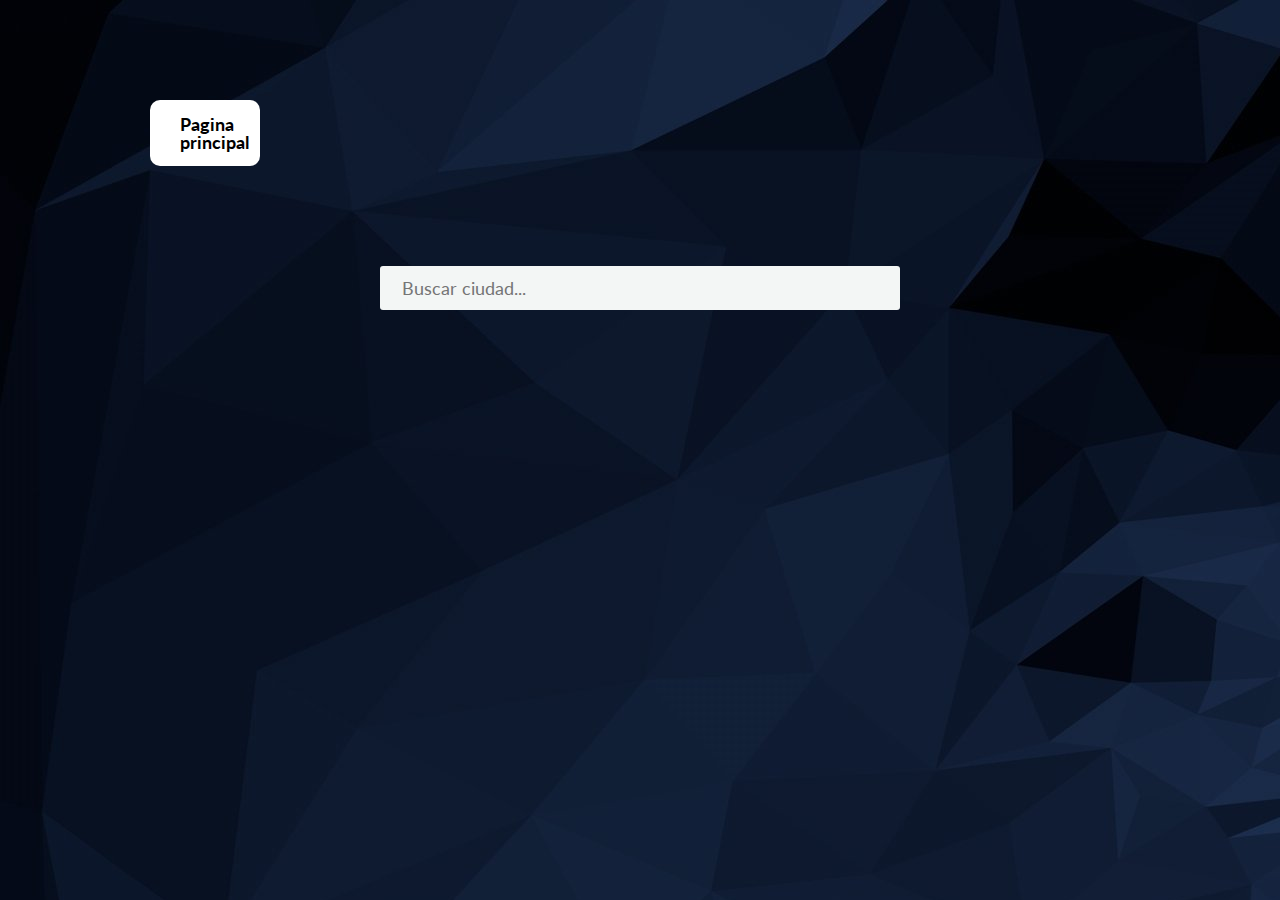
<file: clima.html>
<!DOCTYPE html>
<html lang="es">

<head>
  <meta charset="UTF-8">
  <meta name="viewport" content="width=device-width, initial-scale=1.0">
  <link href="https://fonts.googleapis.com/css2?family=Lato:wght@400;700&display=swap" rel="stylesheet">
  <link rel="stylesheet" href="/reset.css" />
  <link rel="stylesheet" href="/styleclima.css" />
  <script src="main.js" defer></script>
  <title>Clima</title>
</head>

<body>
  <style>
.a1{
      display: block ;
      width: 50px;
      font-weight: 700;
      background-color: rgb(255, 255, 255);
      border-radius: 10px;
      padding: 15px 30px;
      margin: 100px 150px;
      color: rgb(0, 0, 0);
      text-decoration: none;
    }
    
  </style>
   <a class="a1"  href="index.html" target="_blank" >Pagina principal</a>


  <main>
    <div class="search-form">
      <form id="search-form">
        <div class="searchbox">
          <input type="text" autocomplete="off" placeholder="Buscar ciudad..." class="search" id="searchbox" />
        </div>
      </form>
    </div>
    <div class="weather-card" id="card">
      <div class="city" id="city">Lima, PE</div>
      <div class="date" id="date">10/14/2020</div>
      <div class="temperature">
        <img src="images/temp-mid.png" class="temp-img" id="temp-img" />
        <div class="temp" id="temp">14c</div>
      </div>
      <div class="weather" id="weather">Sol</div>
      <div class="range" id="range">12c / 18c</div>
    </div>
  </main>

</body>

</html>
</file>
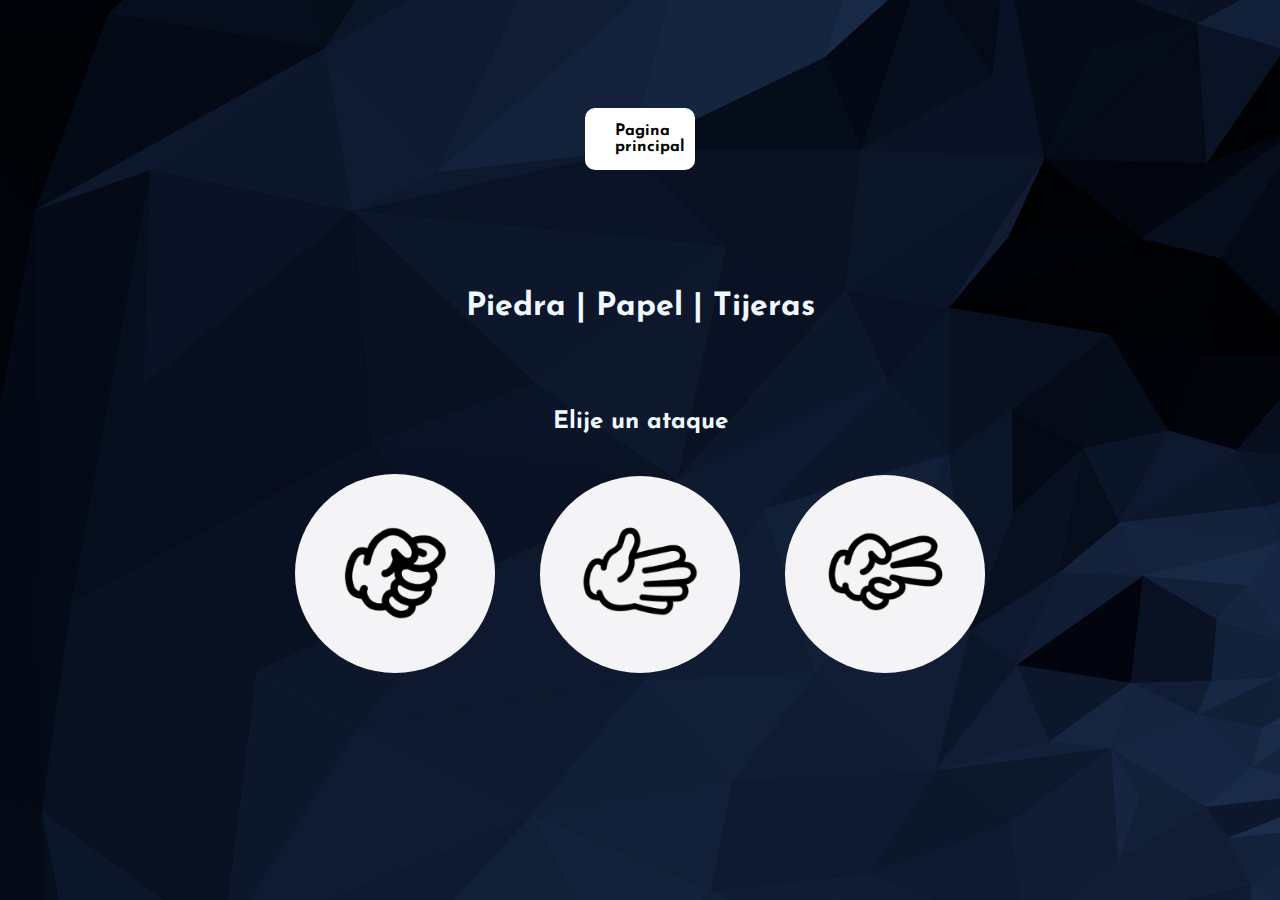
<file: juego.html>
<!DOCTYPE html>
<html lang="es">
    <head>
        <meta charset="UTF-8">
        <meta http-equiv="X-UA-Compatible" content="IE=edge">
        <meta name="viewport" content="width=device-width, initial-scale=1.0">
        <link rel="stylesheet" href="stylejuego.css">
        <title>Piedra | Papel | Tijerass</title>
    </head>
    <body>
        <style>
            .a1{
                  display: block ;
                  width: 50px;
                  font-weight: 700;
                  background-color: rgb(255, 255, 255);
                  border-radius: 10px;
                  padding: 15px 30px;
                  margin: 100px 150px;
                  color: rgb(0, 0, 0);
                  text-decoration: none;
                }
                
              </style>
               <a class="a1"  href="index.html" target="_blank" >Pagina principal</a>
        <h1>Piedra | Papel | Tijeras</h1>
        <div id="campo-batalla" class="campo-batalla">
            <div id="img-ataque-jugador" class="caja-batala"><!--<img class="img-batalla" src="assets/Papel.PNG" alt="">--></div>
            <div class="caja-batala"><p class="text-mensajes">VS</p></div>
            <div id="img-ataque-pc" class="caja-batala"><!--<img class="img-batalla" src="assets/Piedra.PNG" alt="">--></div>
        </div>
        <div>
            <p id="msj-batalla" class="text-mensajes"> </p>
        </div>
        <h2>Elije un ataque</h2>
        <div>
            <img id="btn-piedra" class="btn-ataques" src="assets/Piedra.PNG" alt="">
            <img id="btn-papel" class="btn-ataques" src="assets/Papel.PNG" alt="">
            <img id="btn-tijeras" class="btn-ataques" src="assets/Tijeras.PNG" alt="">
        </div>
        <script src="app.js"></script>
    </body>
</html>
</file>
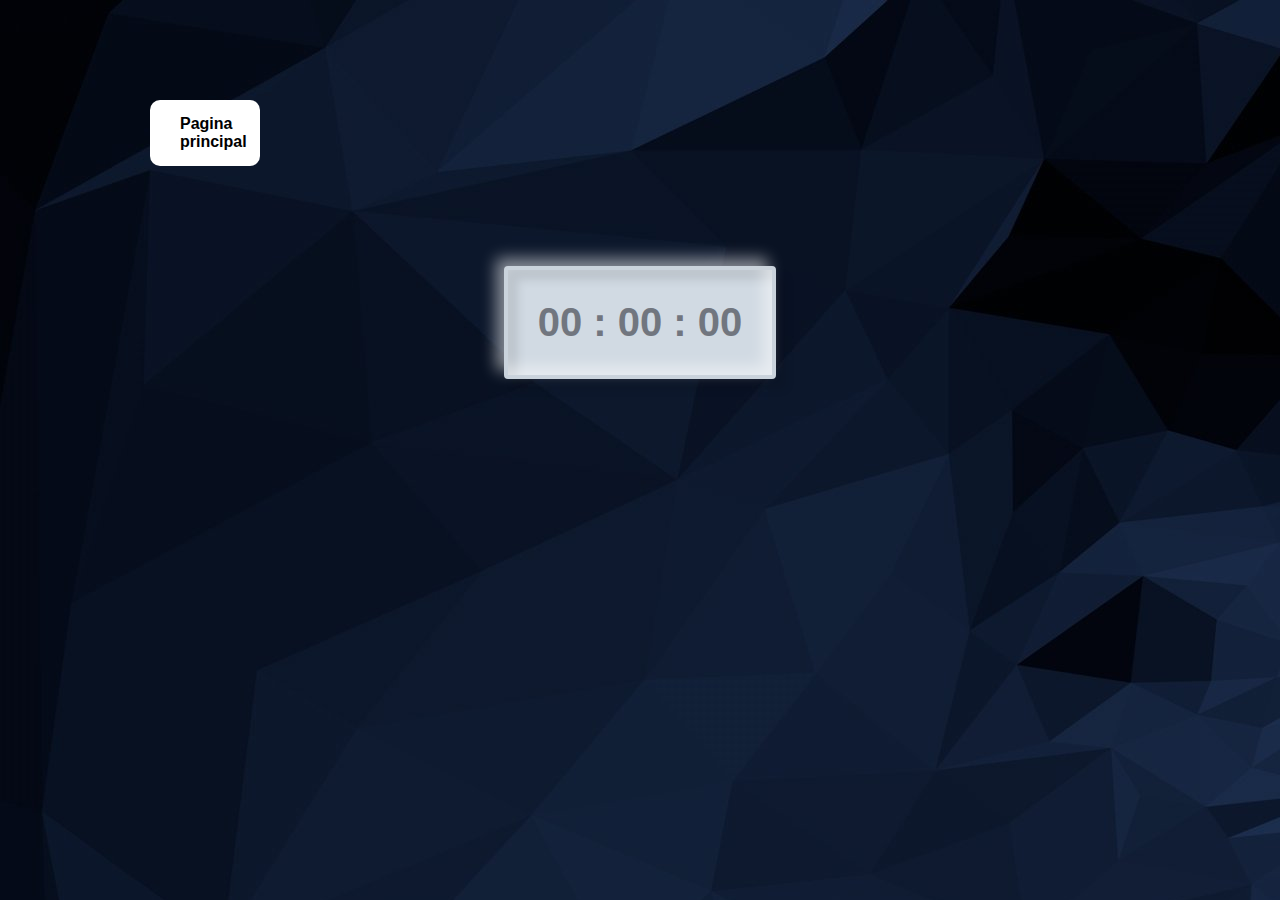
<file: reloj.html>
<!DOCTYPE html>
<html lang="en">
<head>
    <meta charset="UTF-8">
    <meta http-equiv="X-UA-Compatible" content="IE=edge">
    <meta name="viewport" content="width=device-width, initial-scale=1.0">
    <link rel="stylesheet" href="/stylereloj.css" />
    <title>Reloj</title>
</head>

<body>
    <a class="a1"  href="index.html" target="_blank" >Pagina principal</a>
    <section>
		<div class="reloj">
			<span id="tiempo">00 : 00 : 00</span>
		</div>
	</section>

    <script src="reloj.js"></script>
</body>
</html>
</file>
<file: styleclima.css>
* {
  font-family: 'Lato', sans-serif;
}

:root {
  --bg-color: #6a8dd8;
  --text-color: #F3F6F5;
  font-size: 18px;
}

body {
  font-family: 'Lato', sans-serif;
  background-color: var(--bg-color);
  background-image: url(images/x.jpg);
  color: var(--text-color);
}

a {
  color: var(--text-color)
}

p {
  margin-bottom: 0.75rem;
  line-height: 1.2rem;
}

footer {
  position: fixed;
  bottom: 0;
  padding: 20px 0px;
  border-top: 1px solid grey;
  width: 100%;
  text-align: center;
}

.search-form {
  margin: 20px 20px;
}

.searchbox {
  padding: 10px 20px;
  background-color: var(--text-color);
  max-width: 480px;
  margin: 0px auto;
  border-radius: 3px;
}

.search {
  width: 100%;
  background-color: var(--text-color);
  border: none;
  font-size: 1rem;
}

.search:focus {
  outline: none;
}

.weather-card {
  margin: 300px 650px;
  background: var(--text-color);
  color: var(--bg-color);
  padding: 20px;
  text-align: center;
  border-radius: 30px;
  display: none;
}

.city {
  font-size: 2.5rem;
  text-transform: uppercase;
  margin-bottom: 0.5rem;
}

.date {
  font-size: 0.9rem;
  margin-bottom: 2rem;
}


.temperature {
  display: flex;
  align-items: center;
  justify-content: center;
  margin-bottom: 2rem;
}

.temp-img {
  width: 50px;
  margin-right: 10px;
}

.temp {
  font-size: 2.2rem;
  font-weight: bold;
}

.weather {
  font-size: 1.8rem;
  margin-bottom: 1rem;
}
</file>
<file: stylejuego.css>
@import url('https://fonts.googleapis.com/css2?family=Josefin+Sans&display=swap');


body{
    font-family: 'Josefin Sans', sans-serif;
    display: flex;
    flex-direction: column;
    align-items: center;
    background-image: url(images/x.jpg);
    color: aliceblue;
}


.campo-batalla{
    display: flex;
    justify-content: center;
    align-items: center;
    border: 2px solid rgb(243, 243, 243);
    padding: 30px;
    border-radius: 20px;
}

.caja-batala{
    margin: 25px;
}

.text-mensajes{
    font-size: 45px;
}

.img-batalla{
    border-radius: 50%;
}

.btn-ataques{
    width: 200px;
    border-radius: 50%;
    margin: 20px;
}

.btn-ataques:hover{
    border: 2px solid red;
    cursor: pointer;
    margin: 18px;
}
</file>
<file: stylereloj.css>
* {
	margin:0;
	padding:0;
}
body {
	background:#d2d9e4;
	font-family:sans-serif;
    background-image: url(images/x.jpg);
}

.a1{
    display: block ;
    width: 50px;
    font-weight: 700;
    background-color: rgb(255, 255, 255);
    border-radius: 10px;
    padding: 15px 30px;
    margin: 100px 150px;
    color: rgb(0, 0, 0);
    text-decoration: none;
  }
section {
	width:100%;
	height:100%;
	top:0;
	left:0;
	display:flex;
	justify-content:center;
	align-items:center;
}
.reloj {
	display:inline-block;
	background:#d1dae3;
	color:#71767f;
	padding:30px;
	font-weight:bold;
	font-size:40px;
	border-radius:4px;
	border: 4px solid #cad3dc;
	box-shadow: -8px -8px 15px rgba(255,255,255,0.5),
				10px 10px 10px rgba(0,0,0,0.1),
				inset -8px -8px 15px rgba(255,255,255,0.5),
				inset 10px 10px 10px rgba(0,0,0,0.1);
}
</file>
